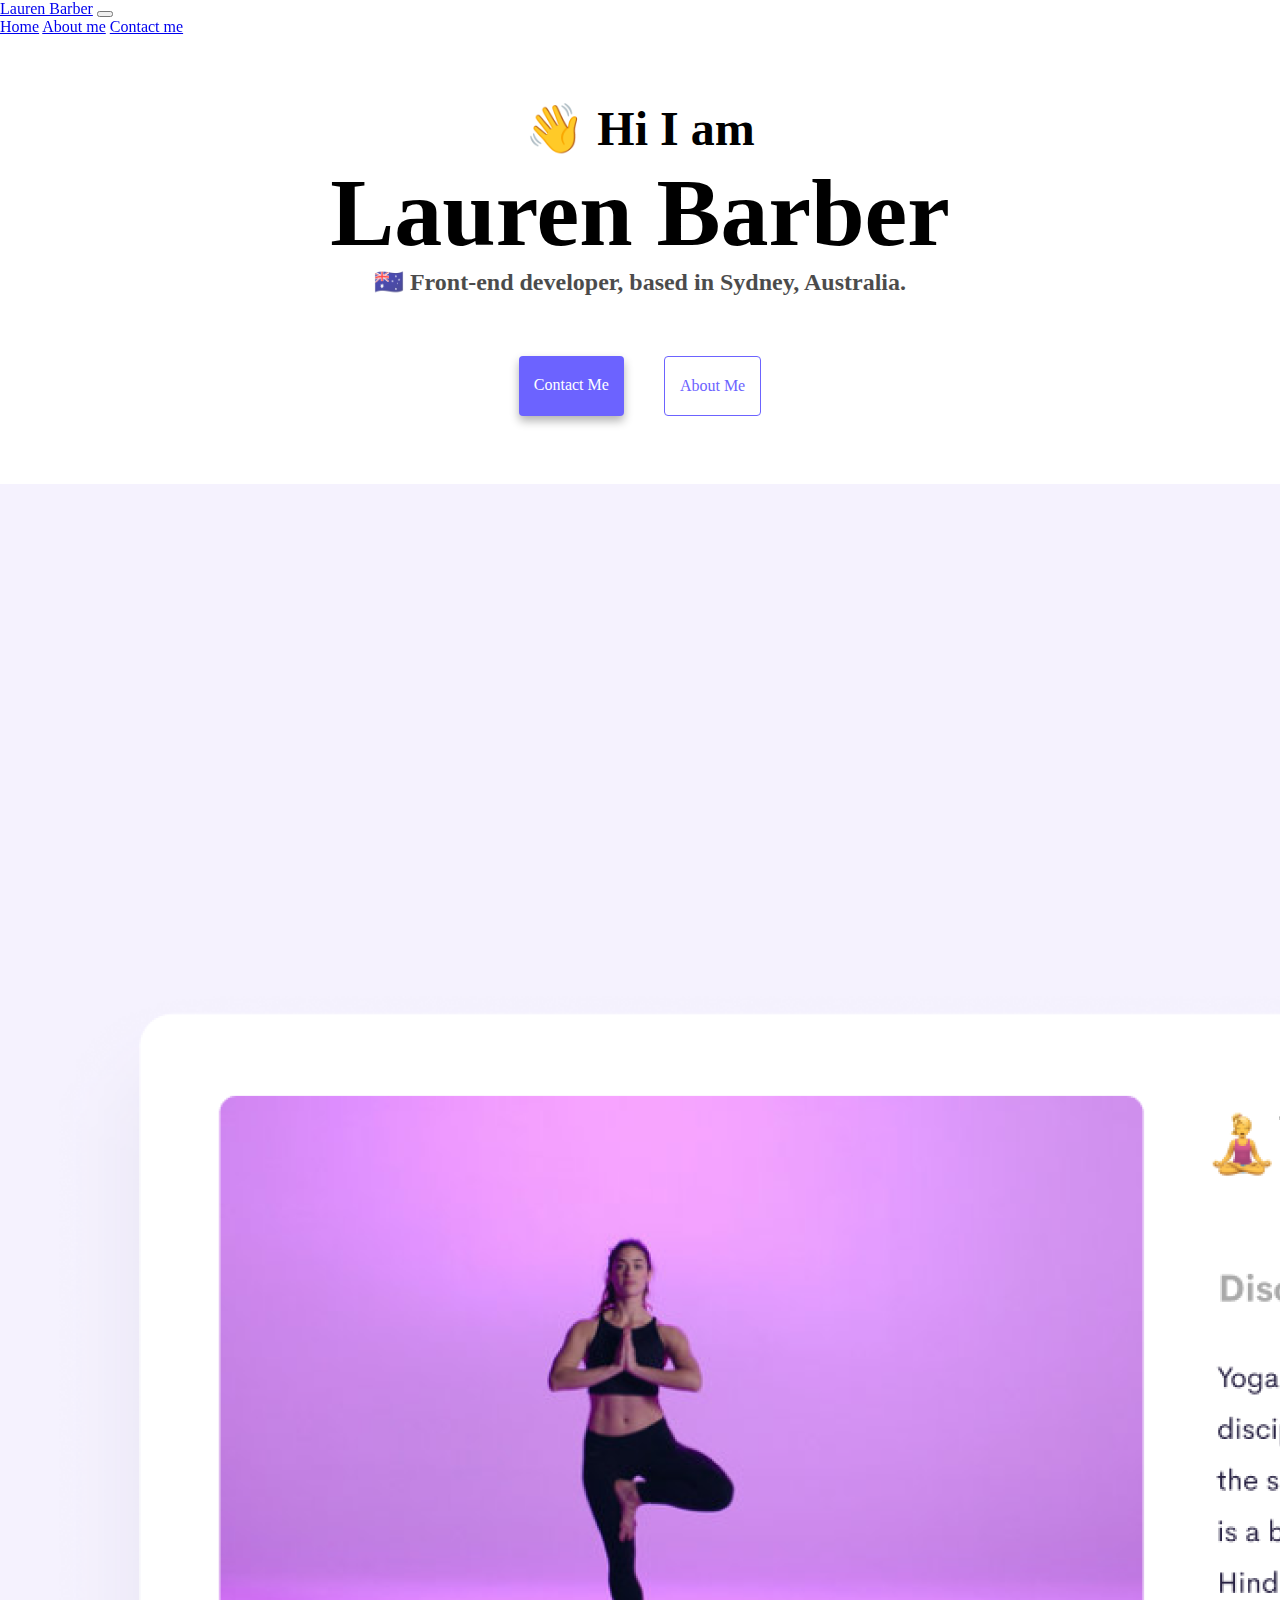
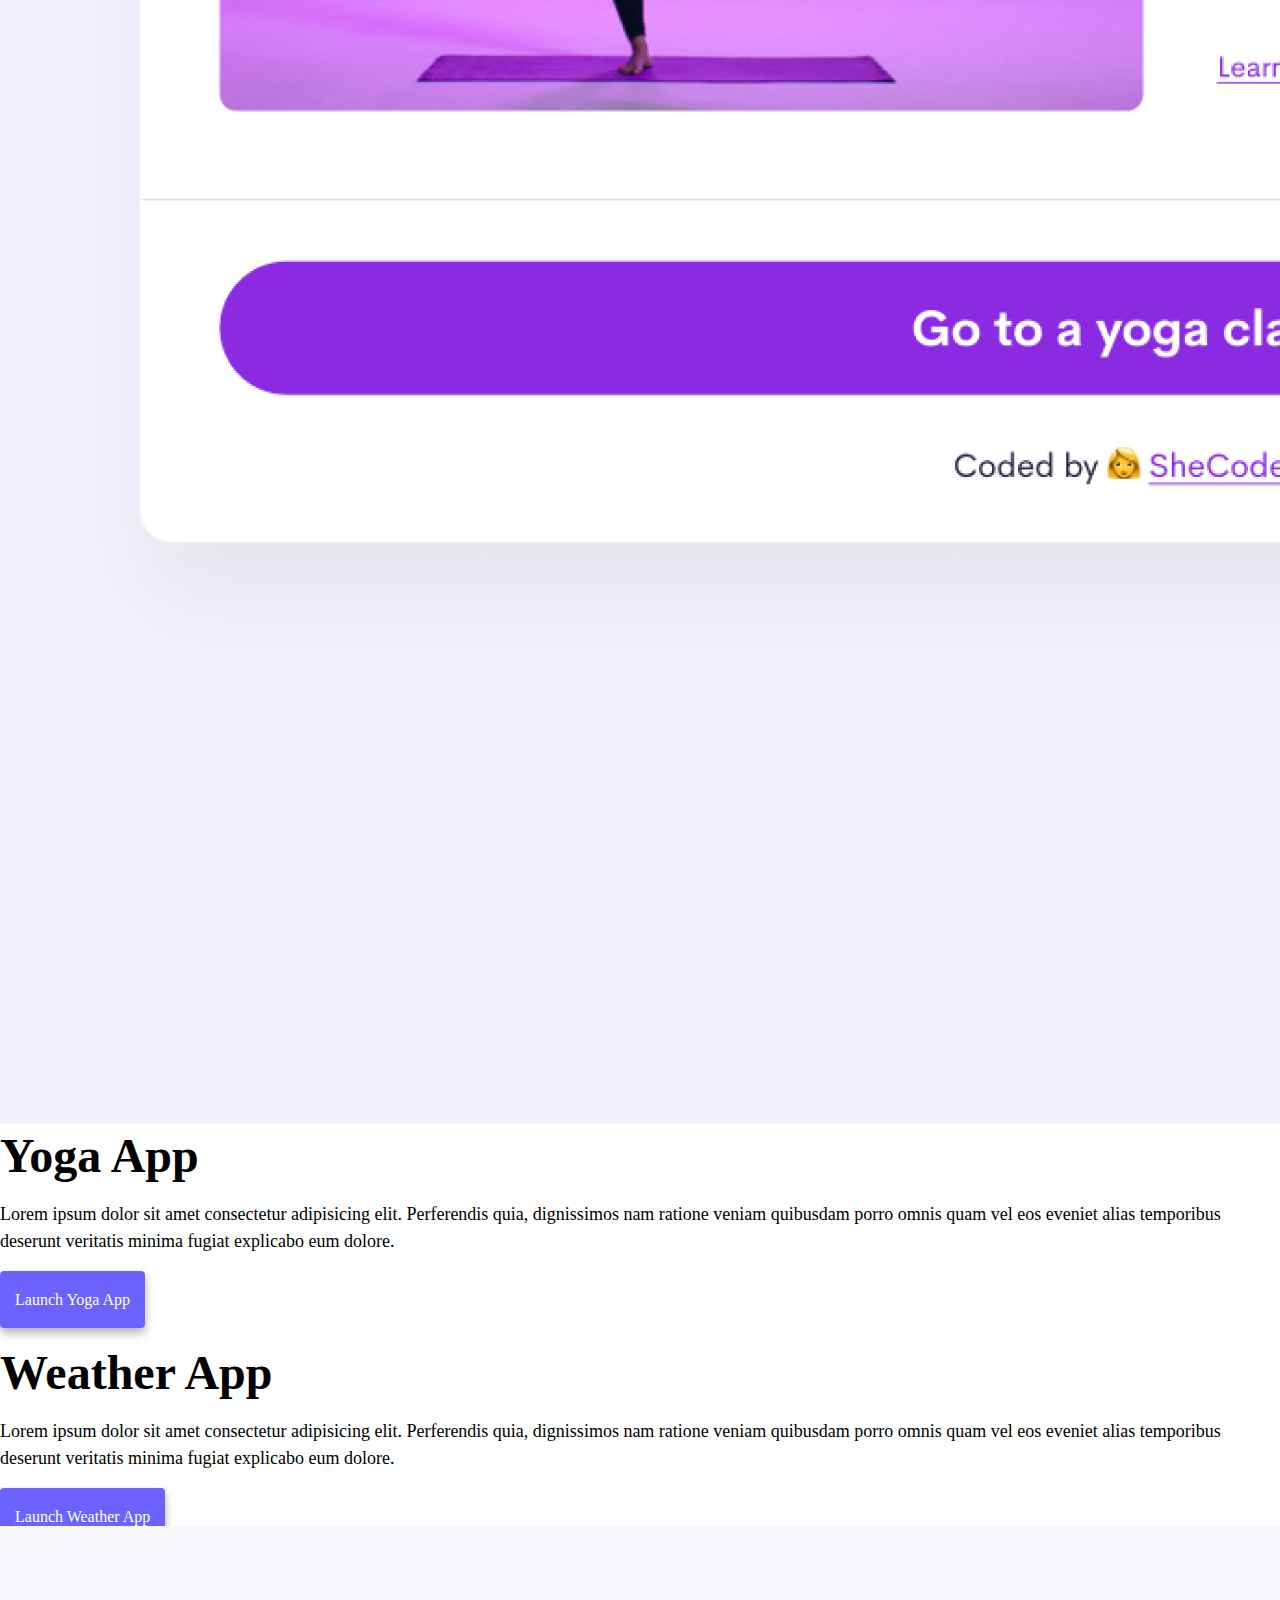
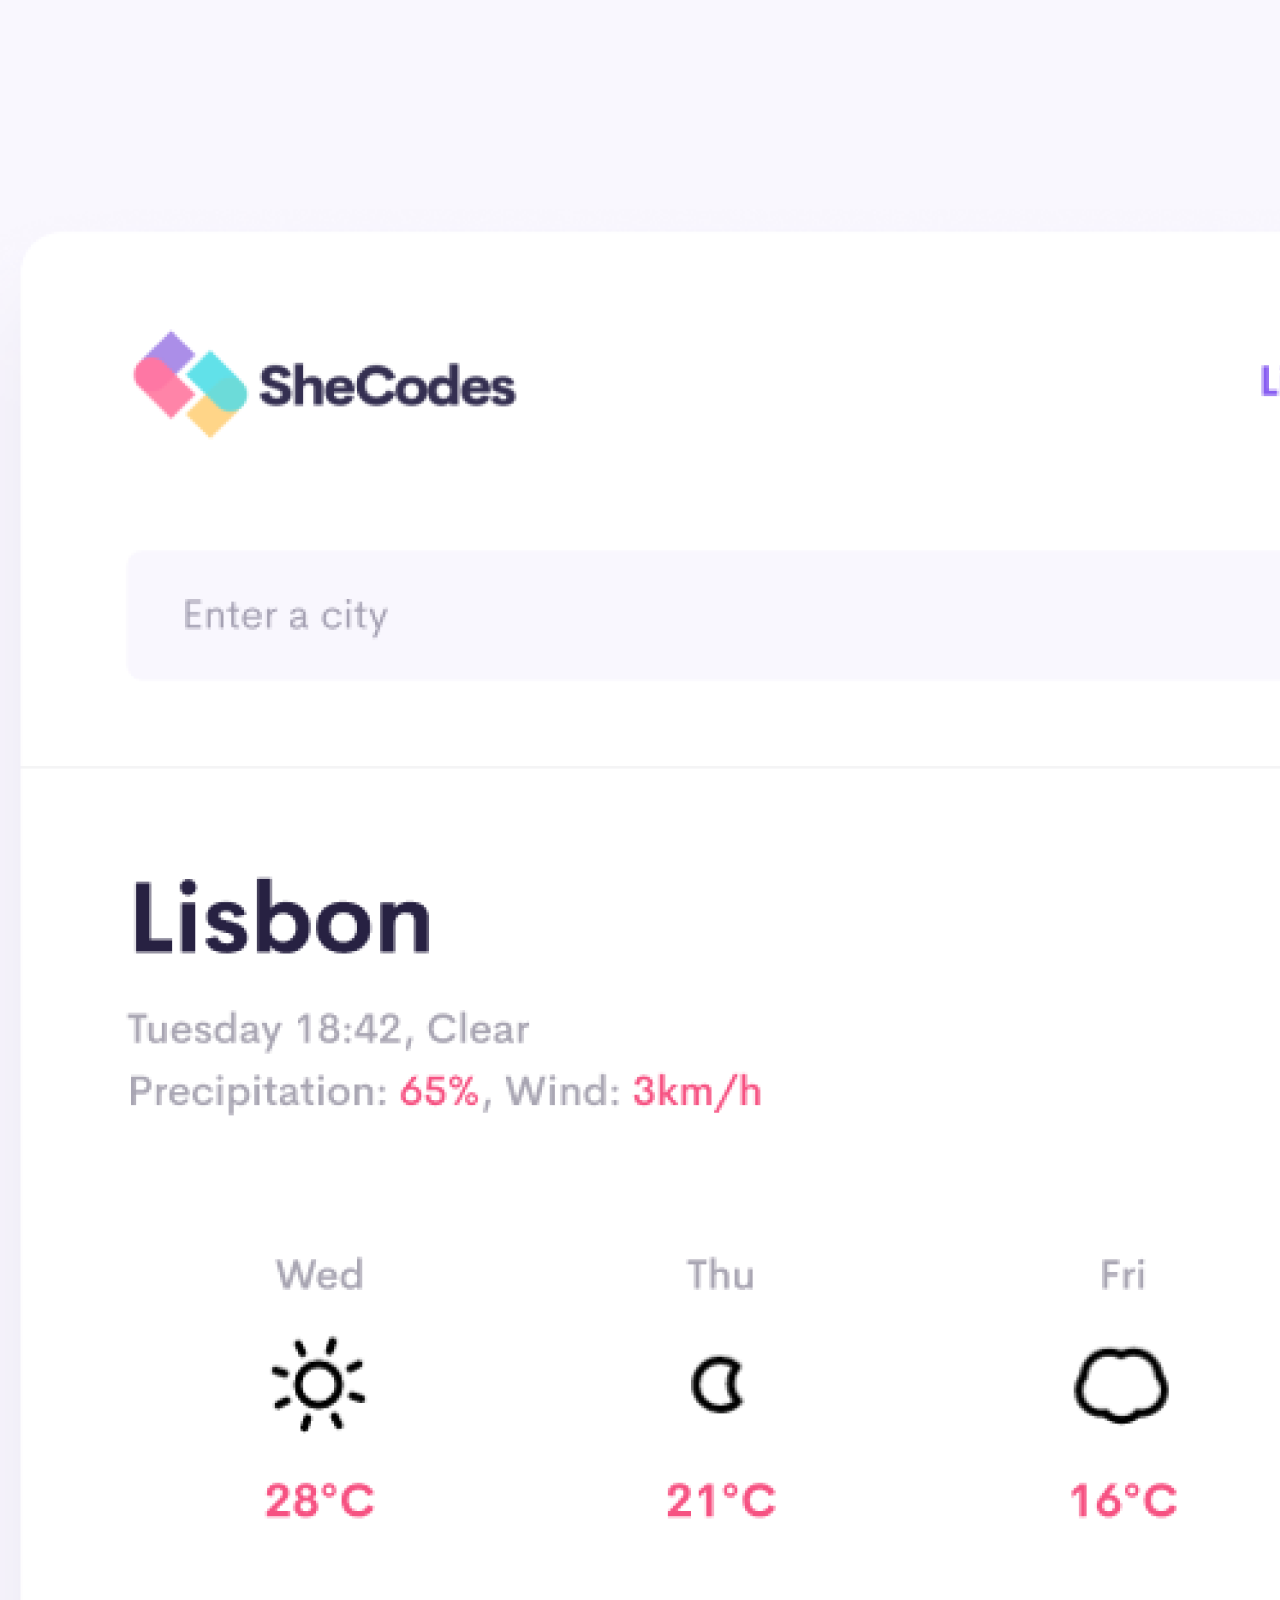
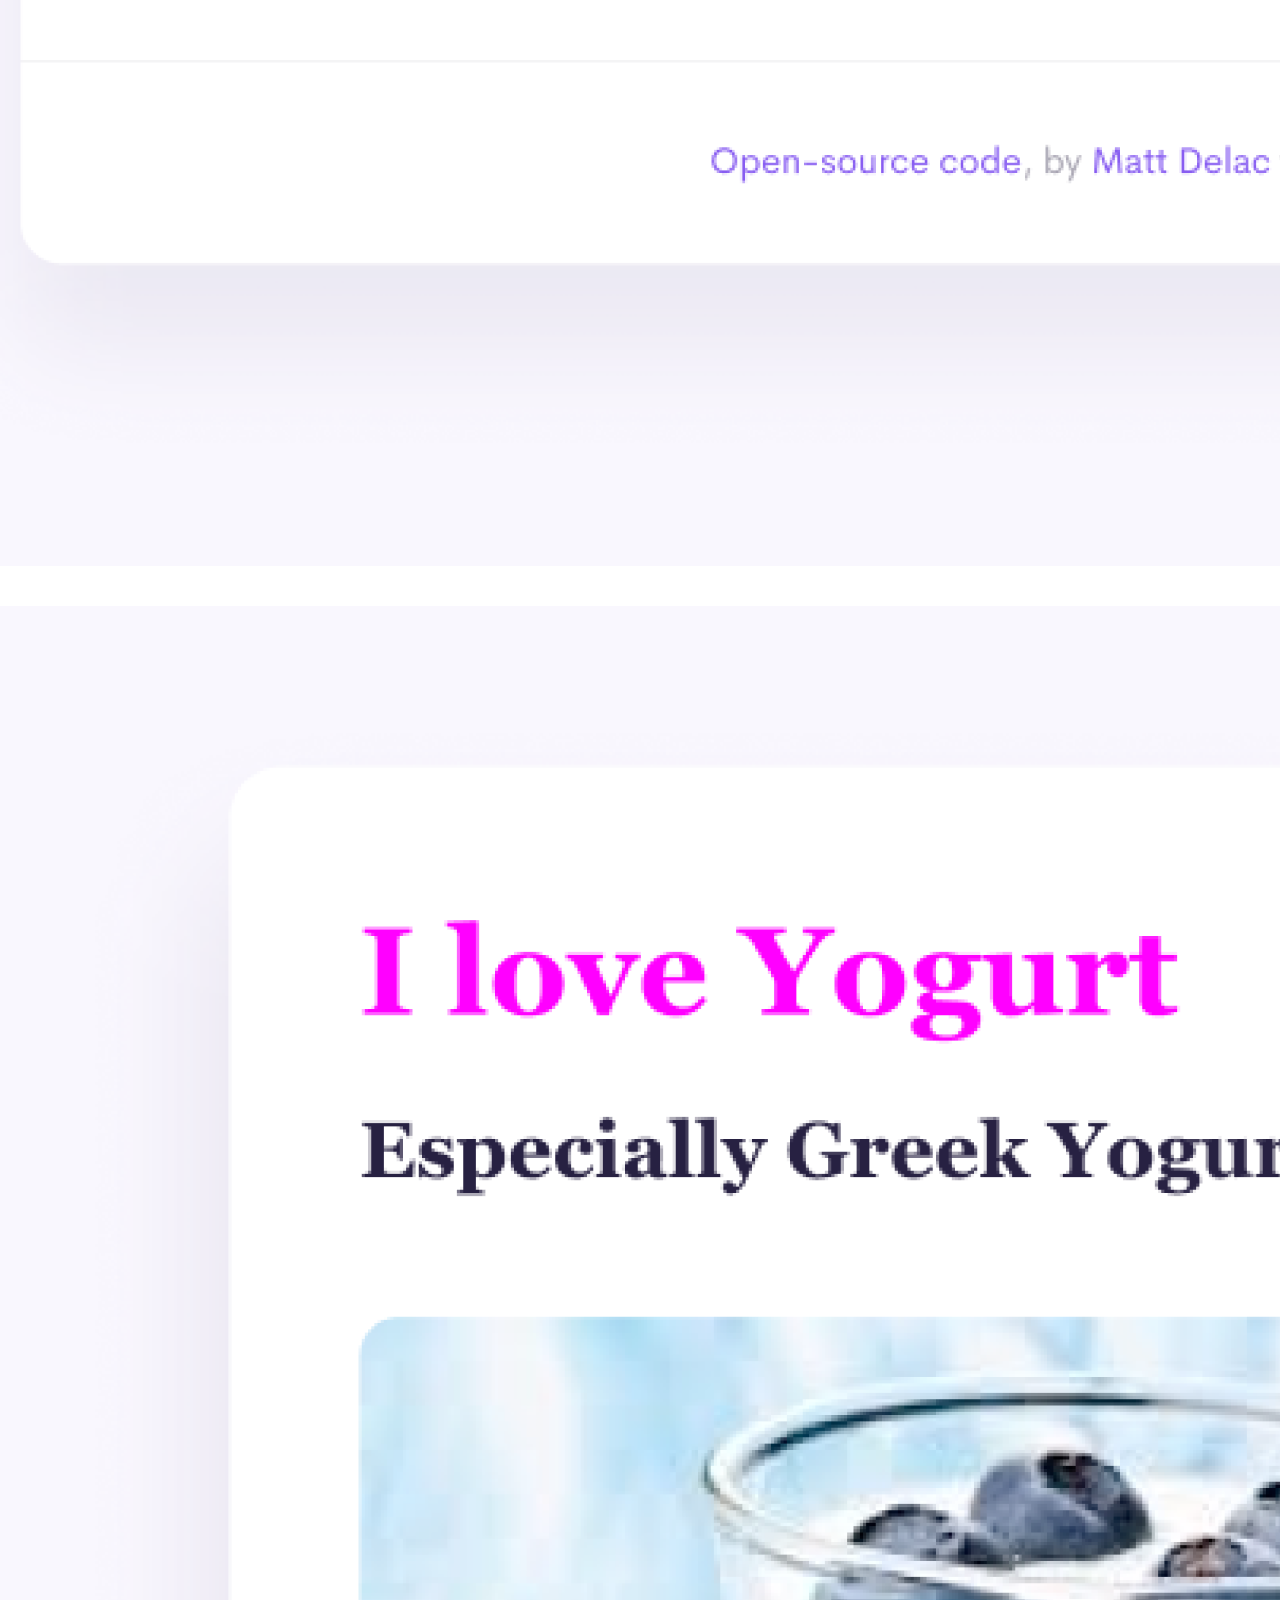
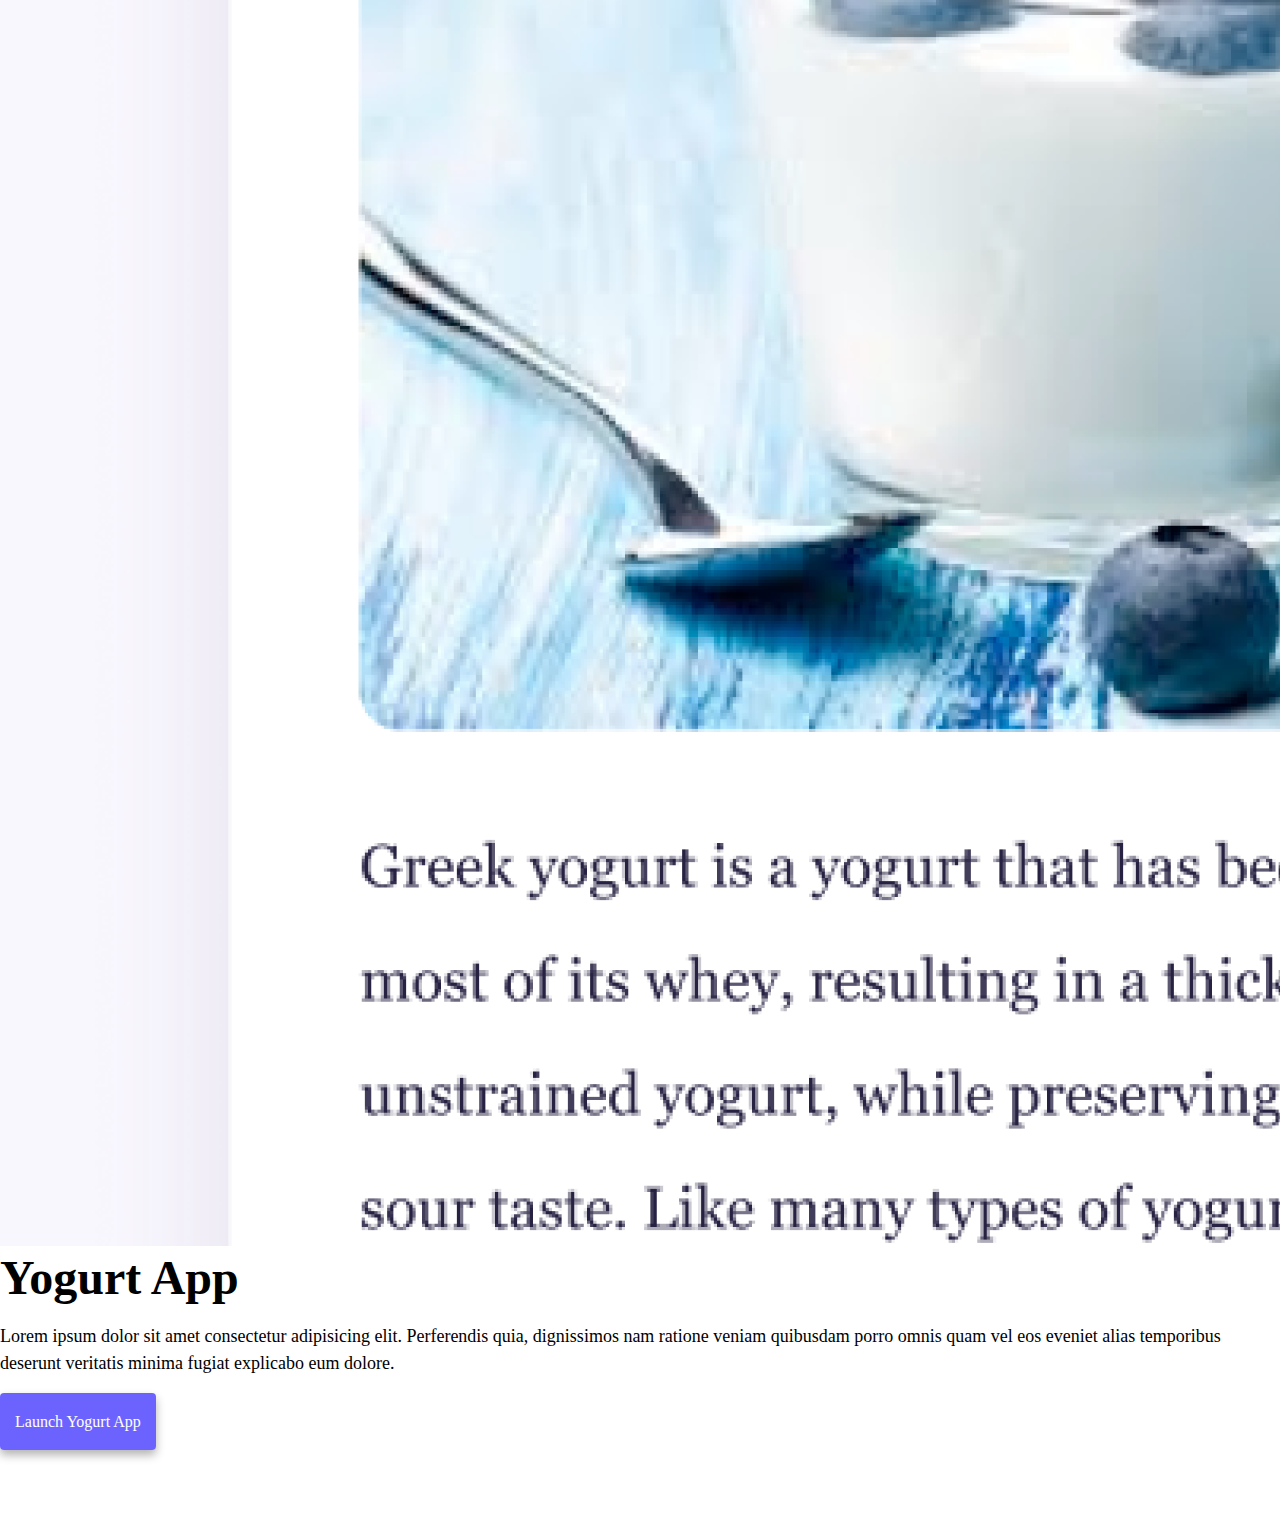
<file: index.html>
<!DOCTYPE html>
<html lang="en">
  <head>
    <meta charset="UTF-8" />
    <meta name="description" content="Information about the developer Lauren Barber and her projects.">
    <meta http-equiv="X-UA-Compatible" content="IE=edge" />
    <meta name="viewport" content="width=device-width, initial-scale=1.0" />
    <link
      href="https://cdn.jsdelivr.net/npm/bootstrap@5.0.0-beta2/dist/css/bootstrap.min.css"
      rel="stylesheet"
      integrity="sha384-BmbxuPwQa2lc/FVzBcNJ7UAyJxM6wuqIj61tLrc4wSX0szH/Ev+nYRRuWlolflfl"
      crossorigin="anonymous"
    />
    <title>Lauren Barber - Info about developer</title>
    <link rel="stylesheet" href="style.css" />
  </head>
  <body>
    <nav class="navbar navbar-expand-lg navbar-light bg-light">
      <div class="container-fluid">
        <a class="navbar-brand" href="#">Lauren Barber</a>
        <button
          class="navbar-toggler"
          type="button"
          data-bs-toggle="collapse"
          data-bs-target="#navbarNavAltMarkup"
          aria-controls="navbarNavAltMarkup"
          aria-expanded="false"
          aria-label="Toggle navigation"
        >
          <span class="navbar-toggler-icon"></span>
        </button>
        <div class="collapse navbar-collapse" id="navbarNavAltMarkup">
          <div class="navbar-nav">
            <a class="nav-link active" aria-current="page" href="index.html"
              >Home</a
            >
            <a class="nav-link" href="about.html">About me</a>
            <a class="nav-link" href="#">Contact me</a>
          </div>
        </div>
      </div>
    </nav>
    <h2>👋 Hi I am</h2>
    <h1>Lauren Barber</h1>
    <h3>🇦🇺 Front-end developer, based in Sydney, Australia.</h3>
    <div class="navigation-links">
      <a href="about.html#contact" class="contact-link" title="Contact Lauren Barber">Contact me</a>
      <a href="about.html" class="about-link" title="About Lauren Barber">About me</a>
    </div>
    <div class="container">
        <div class="row">
        <div class="col-md-6">
      <img src="images/yoga.png" class="img-fluid rounded d-none d-sm-block">
        </div>
        <div class="col-md-6">
      <h2 class="mb-3">Yoga App</h2>
      <p>Lorem ipsum dolor sit amet consectetur adipisicing elit. Perferendis quia, dignissimos nam ratione veniam quibusdam porro omnis quam vel eos eveniet alias temporibus deserunt veritatis minima fugiat explicabo eum dolore.</p>
      <br>
          <a href="#" class="primary-link" id="yoga" title="Yoga App">Launch Yoga App</a>   
      </div>
        </div>
        <br> <br>
        <div class="container">
            <div class="row">
            <div class="col-md-6">
          <h2 class="mb-3">Weather App</h2>
          <p>Lorem ipsum dolor sit amet consectetur adipisicing elit. Perferendis quia, dignissimos nam ratione veniam quibusdam porro omnis quam vel eos eveniet alias temporibus deserunt veritatis minima fugiat explicabo eum dolore.</p>
          <br>
              <a href="#" class="primary-link" id="weather" title="Weather App">Launch Weather App</a>   
          </div> 
          <div class="col-md-6">
              <img src="images/weather.png" alt="weather app" class="img-fluid rounded d-none d-sm-block">
                </div>
            </div>
            <br><br>
            <div class="row">
                <div class="col-md-6">
              <img src="images/yogurt.png" alt="yoghurt website" class="img-fluid rounded d-none d-sm-block">
                </div>
                <div class="col-md-6">
              <h2 class="mb-3">Yogurt App</h2>
              <p>Lorem ipsum dolor sit amet consectetur adipisicing elit. Perferendis quia, dignissimos nam ratione veniam quibusdam porro omnis quam vel eos eveniet alias temporibus deserunt veritatis minima fugiat explicabo eum dolore.</p>
              <br>
                  <a href="#" class="primary-link" id="yogurt" title="Yogurt App">Launch Yogurt App</a>   
              </div>
                </div>
  </body>
</html>
</file>
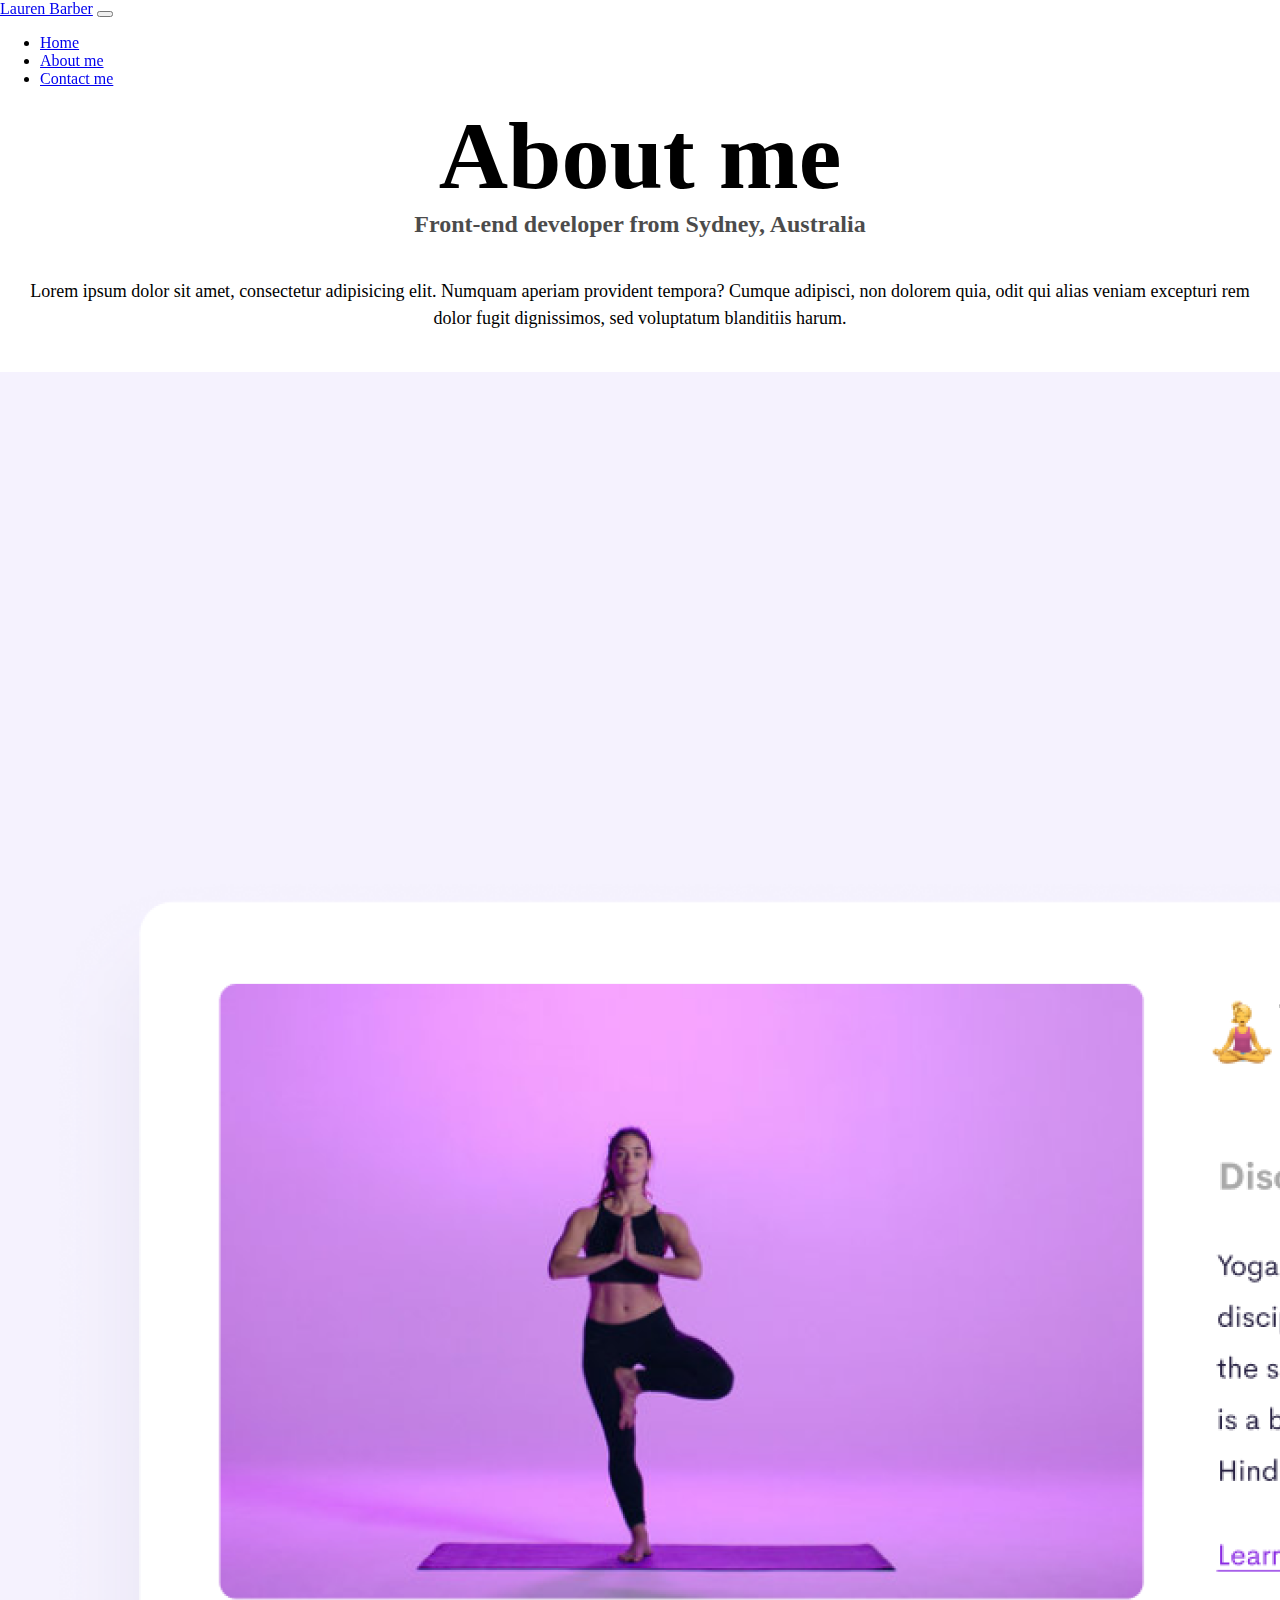
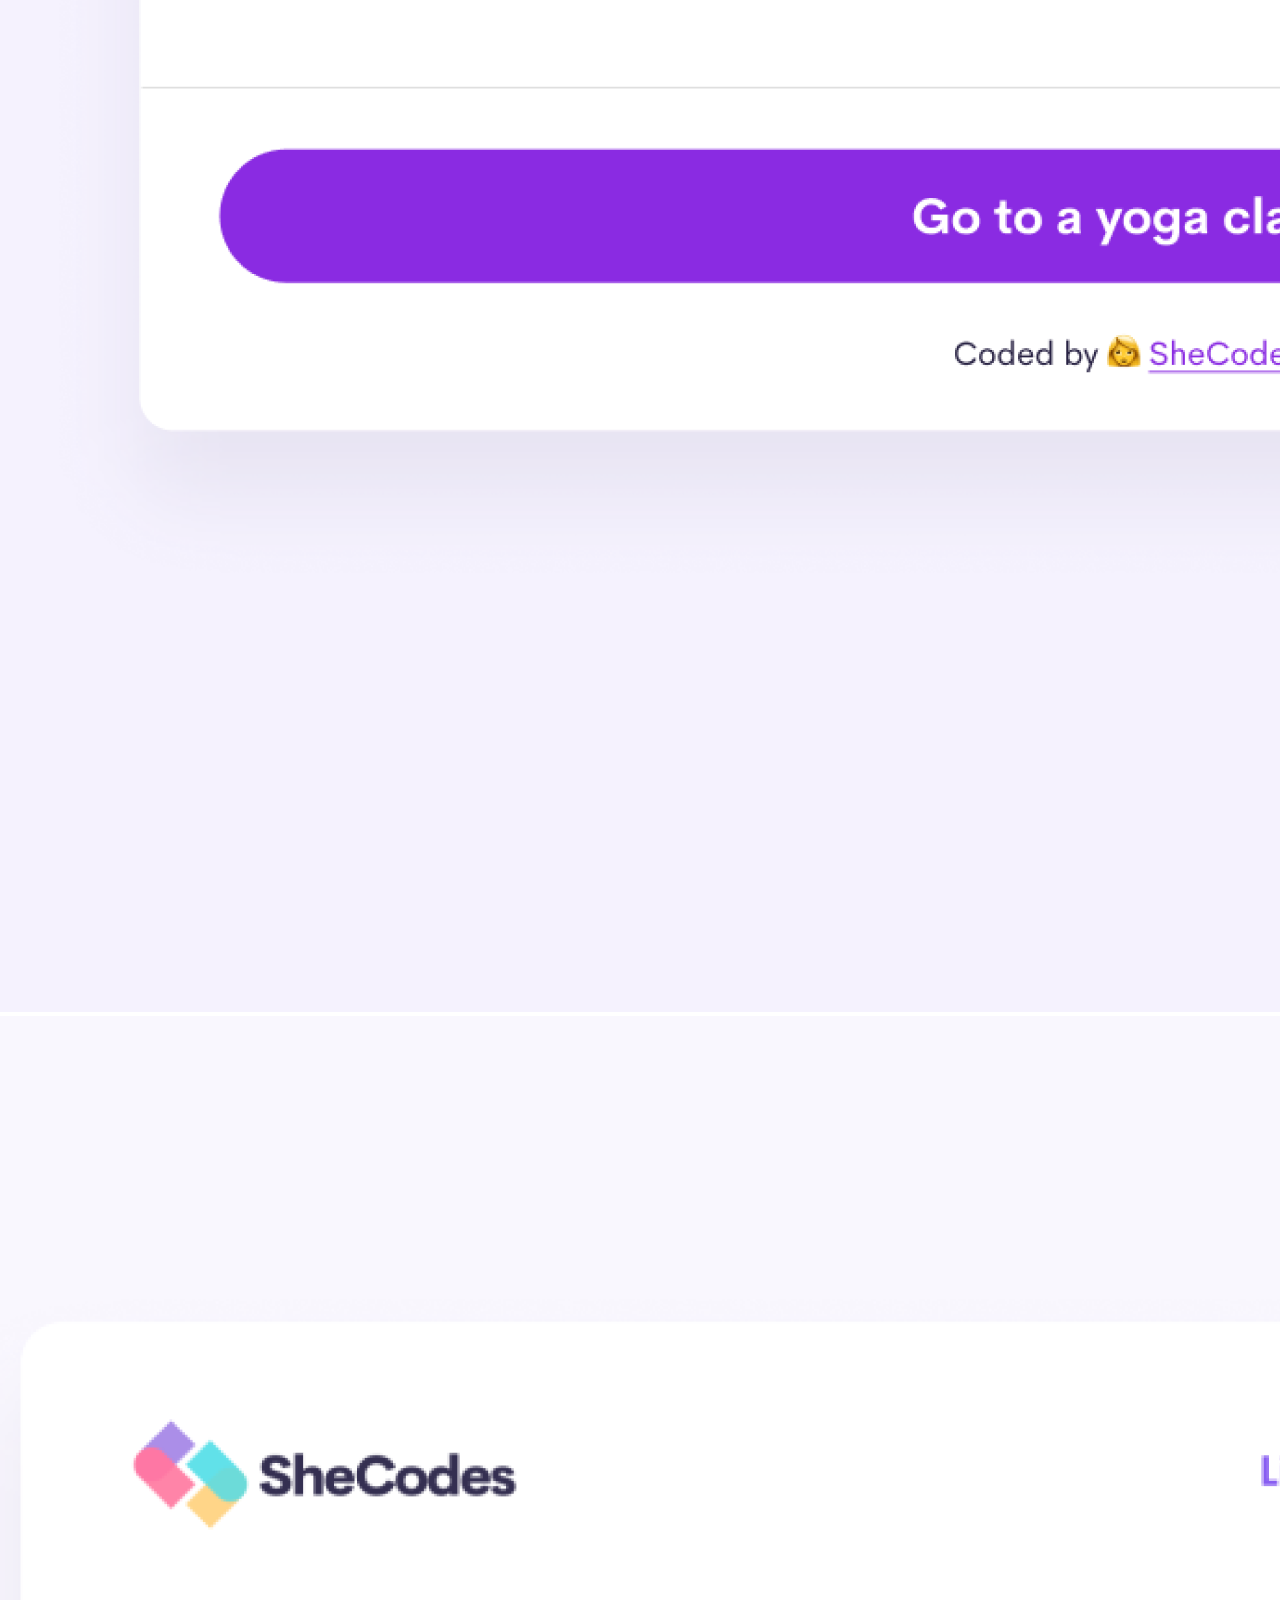
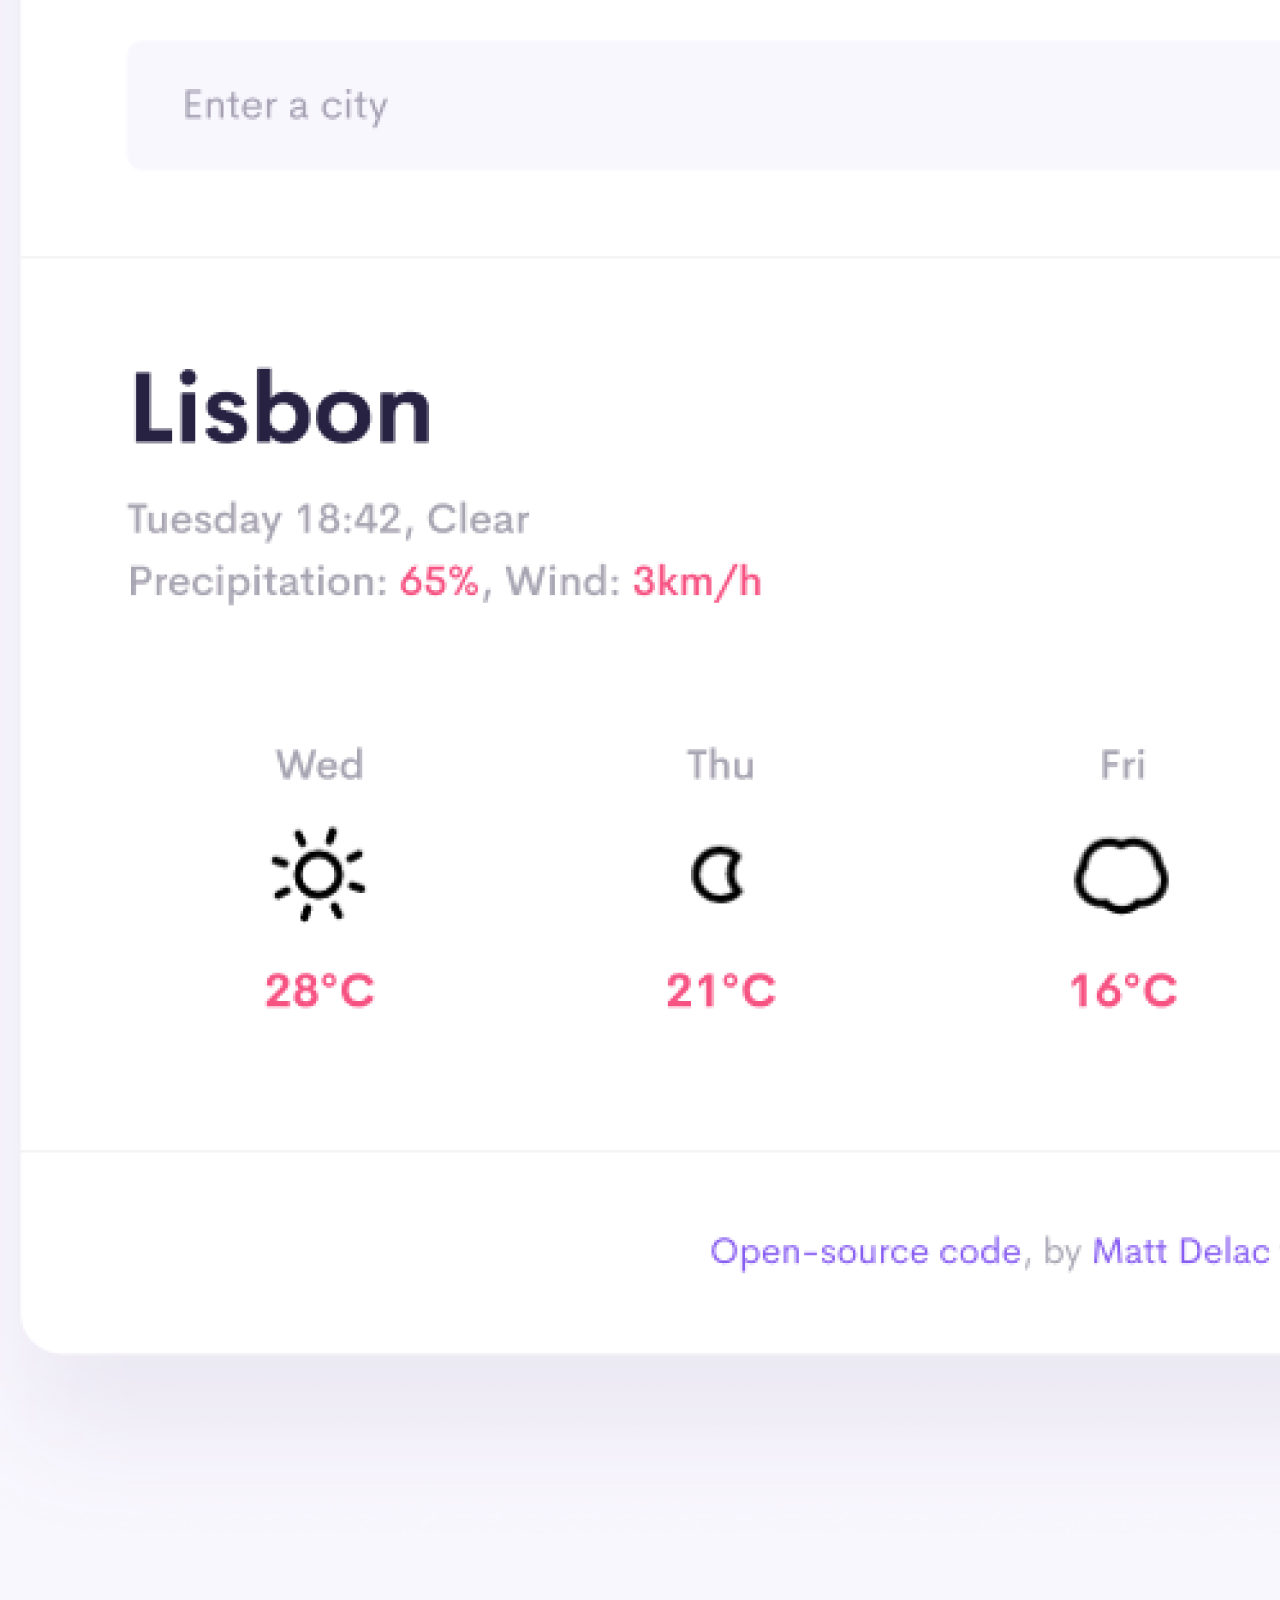
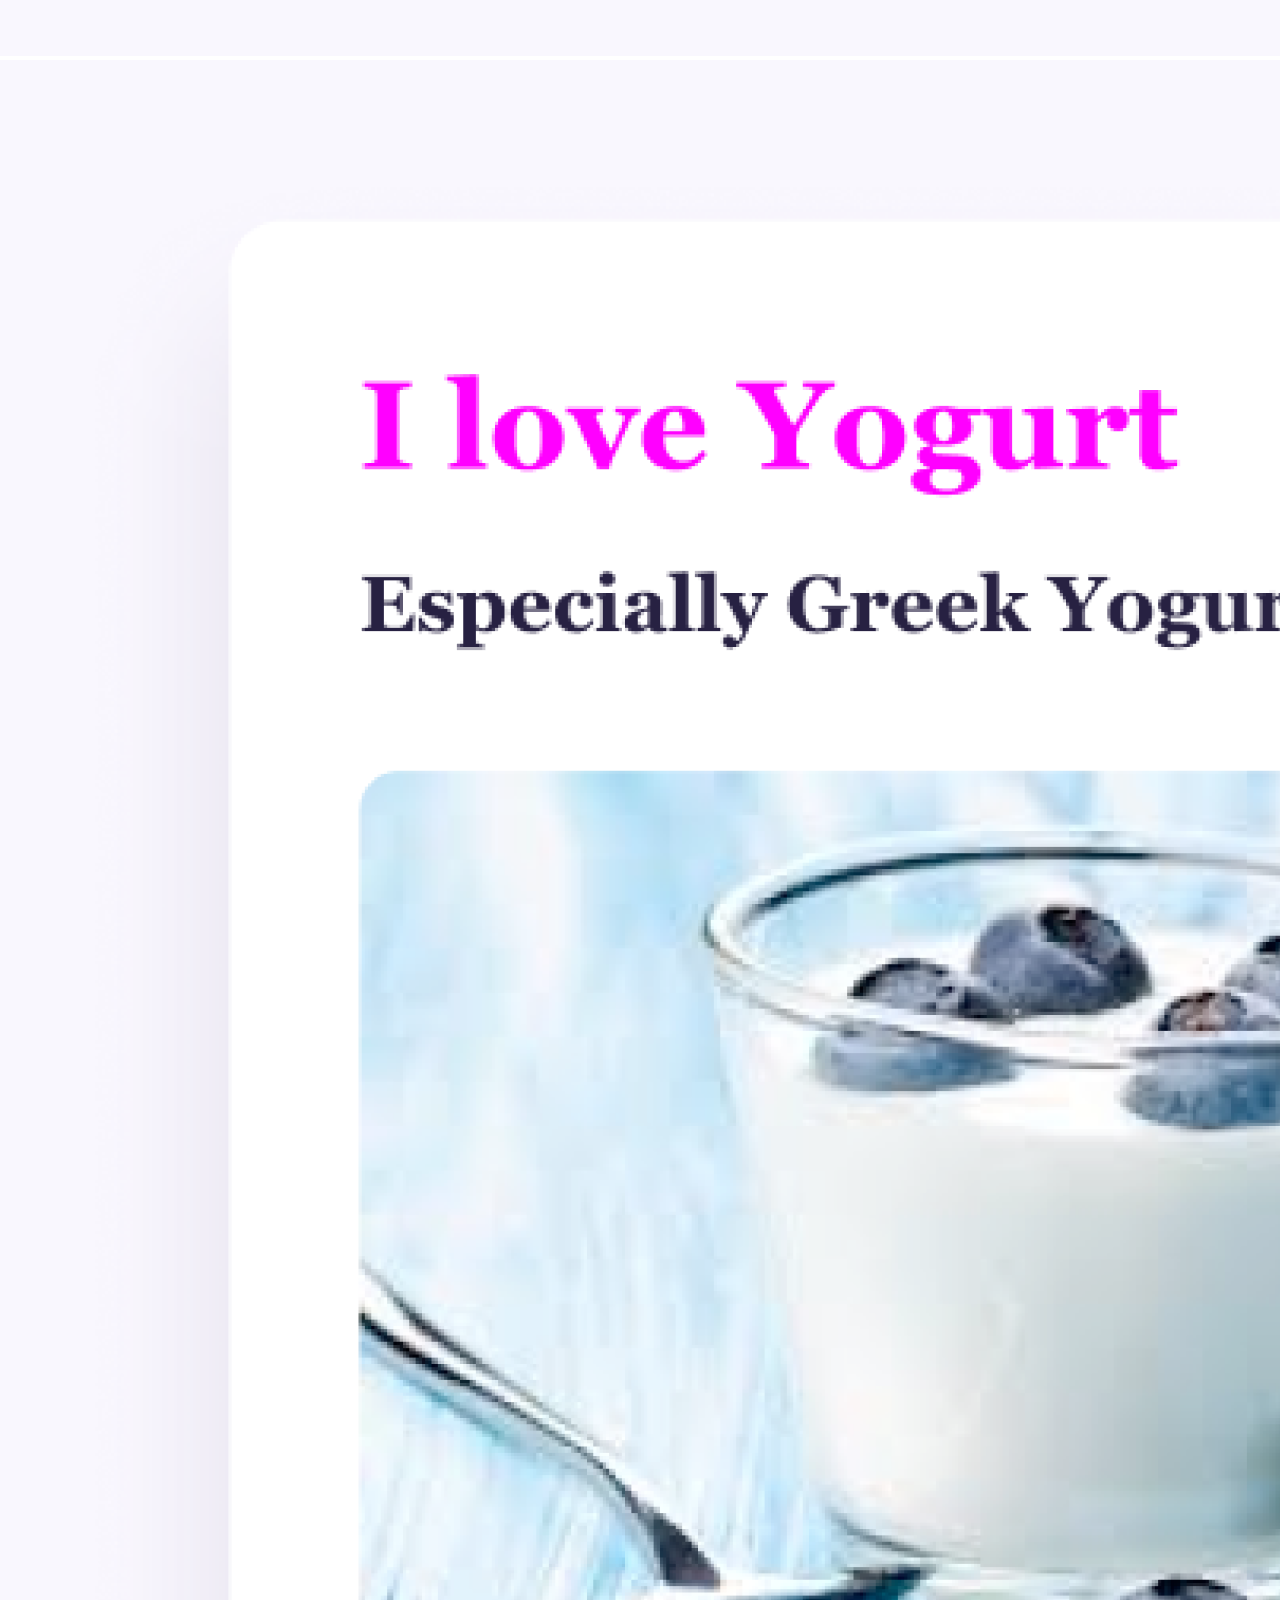
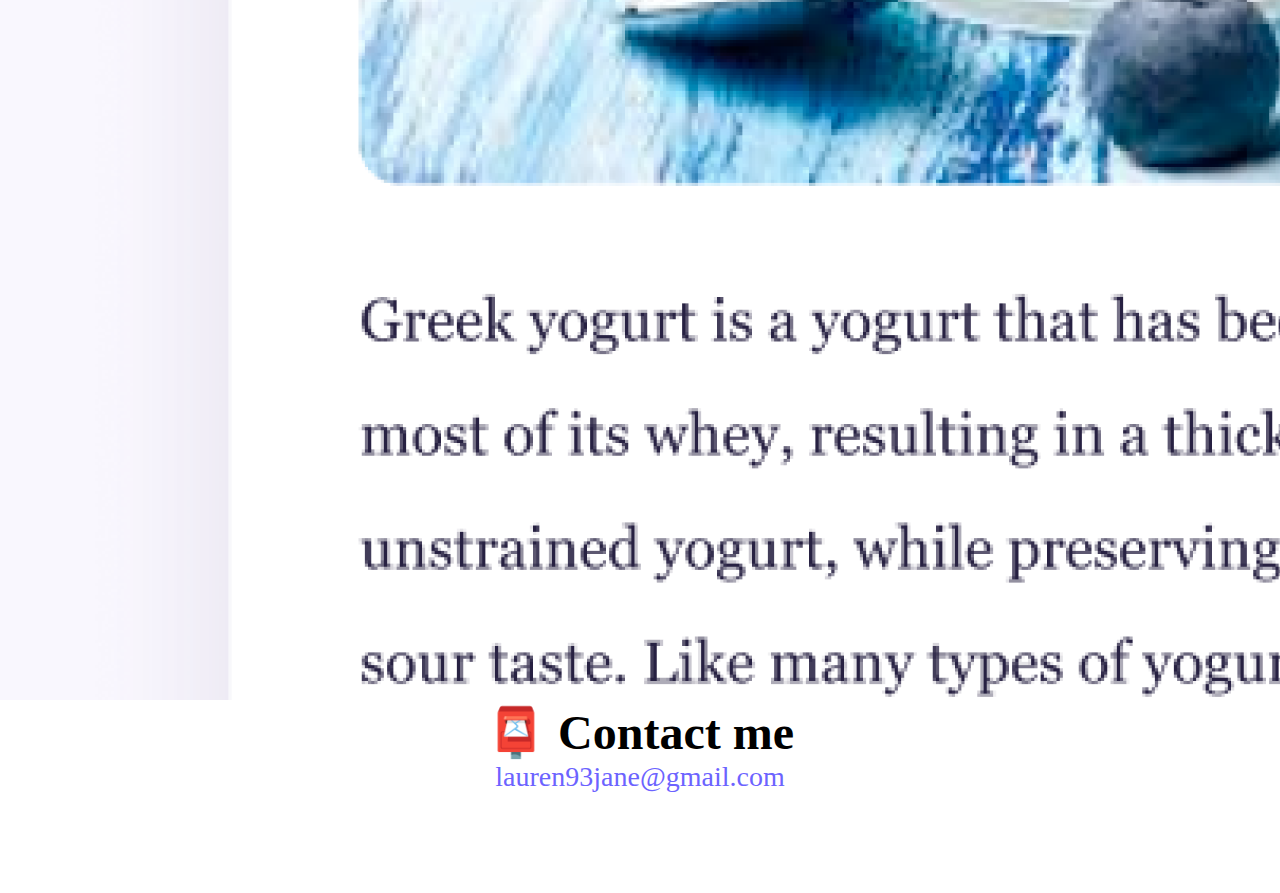
<file: about.html>
<!DOCTYPE html>
<html lang="en">
  <head>
    <meta charset="UTF-8" />
        <meta name="description" content="Information about the developer Lauren Barber and her projects.">
    <meta http-equiv="X-UA-Compatible" content="IE=edge" />
    <meta name="viewport" content="width=device-width, initial-scale=1.0" />
    <title>About Lauren Barber</title>
    <link
      href="https://cdn.jsdelivr.net/npm/bootstrap@5.1.1/dist/css/bootstrap.min.css"
      rel="stylesheet"
      integrity="sha384-F3w7mX95PdgyTmZZMECAngseQB83DfGTowi0iMjiWaeVhAn4FJkqJByhZMI3AhiU"
      crossorigin="anonymous"
    />
    <script
      src="https://cdn.jsdelivr.net/npm/bootstrap@5.1.1/dist/js/bootstrap.bundle.min.js"
      integrity="sha384-/bQdsTh/da6pkI1MST/rWKFNjaCP5gBSY4sEBT38Q/9RBh9AH40zEOg7Hlq2THRZ"
      crossorigin="anonymous"
    ></script>
    <link rel="stylesheet" href="style.css" />
  </head>
  <nav class="navbar navbar-expand-lg navbar-light bg-light">
    <div class="container">
      <a class="navbar-brand" href="#">Lauren Barber</a>
      <button
        class="navbar-toggler"
        type="button"
        data-bs-toggle="collapse"
        data-bs-target="#navbarNav"
        aria-controls="navbarNav"
        aria-expanded="false"
        aria-label="Toggle navigation"
      >
        <span class="navbar-toggler-icon"></span>
      </button>
      <div class="collapse navbar-collapse" id="navbarNav">
        <ul class="navbar-nav">
          <li class="nav-item">
            <a class="nav-link" aria-current="page" href="index.html">Home</a>
          </li>
          <li class="nav-item">
            <a class="nav-link active" href="about.html">About me</a>
          </li>
          <li class="nav-item">
            <a class="nav-link" href="about.html#contact">Contact me</a>
          </li>
        </ul>
      </div>
    </div>
  </nav>
  <body>
    <h1>About me</h1>
    <h3>Front-end developer from Sydney, Australia</h3>
    <div class="about-paragraphs">
      <p class="text-center">
        Lorem ipsum dolor sit amet, consectetur adipisicing elit. Numquam
        aperiam provident tempora? Cumque adipisci, non dolorem quia, odit qui
        alias veniam excepturi rem dolor fugit dignissimos, sed voluptatum
        blanditiis harum.
      </p>
    </div>
    <div class="container">
      <div class="row">
        <div class="col-sm-4">
          <img src="images/yoga.png" alt="yoga website" class="img-fluid p-2 shadow rounded" />
        </div>
        <div class="col-sm-4">
          <img src="images/weather.png" alt="weather app" class="img-fluid p-2 shadow rounded" />
        </div>
        <div class="col-sm-4">
          <img src="images/yogurt.png" alt="yoghurt website" class="img-fluid p-2 shadow rounded" />
        </div>
      </div>
    </div>

    <div class="mt-5" id="contact">
      <h2>📮 Contact me</h2>
      <a href="mailto:lauren93jane@gmail.com" class="email-link" title="email Lauren Barber">
        lauren93jane@gmail.com
      </a>
    </div>
  </body>
</html>
</file>
<file: style.css>
:root {
  --primary-color: #6c63ff;
  --secondary-color: #f5f2fe;
  --box-shadow: 0 5px 10px rgba(0, 0, 0, 0.3);
}

body {
  margin: 100px auto;
}

h1,
h2,
h3 {
  text-align: center;
  margin: 0;
}

h1 {
  font-size: 96px;
}

h2 {
  font-size: 48px;
}

h3 {
  font-size: 24px;
  opacity: 0.7;
}

p {
  display: block;
  border-radius: 4px;
  font-size: 18px;
  line-height: 1.5;
  text-align: left;
}

.navigation-links {
  display: flex;
  margin: 40px 0px 48px;
  justify-content: center;
}

.primary-link,
.navigation-links a {
  margin: 20px;
  border-radius: 4px;
  padding: 20px 15px;
  text-decoration: none;
  text-transform: capitalize;
}

.contact-link,
.primary-link {
  background: var(--primary-color);
  box-shadow: var(--box-shadow);
  color: white;
}

.about-link {
  color: var(--primary-color);
  border: 1px solid var(--primary-color);
}

.homepage-link {
  color: var(--primary-color);
  text-align: center;
  display: block;
}

.about-paragraphs {
  display: flex;
  margin: 30px 0;
}

.about-paragraphs p {
  margin: 10px;
}

.email-link {
  display: flex;
  justify-content: center;
  color: var(--primary-color);
  font-size: 28px;
  text-decoration: none;
}

.email-link:hover {
  text-decoration: underline;
}

.navbar {
  position: fixed;
  top: 0;
  right: 0;
  left: 0;
  z-index: 1030;
}
.mb-3 {
  display: block;
  text-align: left;
}
#yoga,
#weather,
#yogurt {
  justify-content: left;
  margin: 0px;
}

.text-center {
  text-align: center !important;
}
@media (max-width: 576px) 
{ .primary-link {display: block;
    text-align: center;
   margin: 0 20px;}
  h1{font-size: 35px;}
h2{font-size: 22px;}
h3{font-size: 25px;}
p {font-size: 18px;
text-align: center;}
.mb-3{text-align: center;}}
</file>
